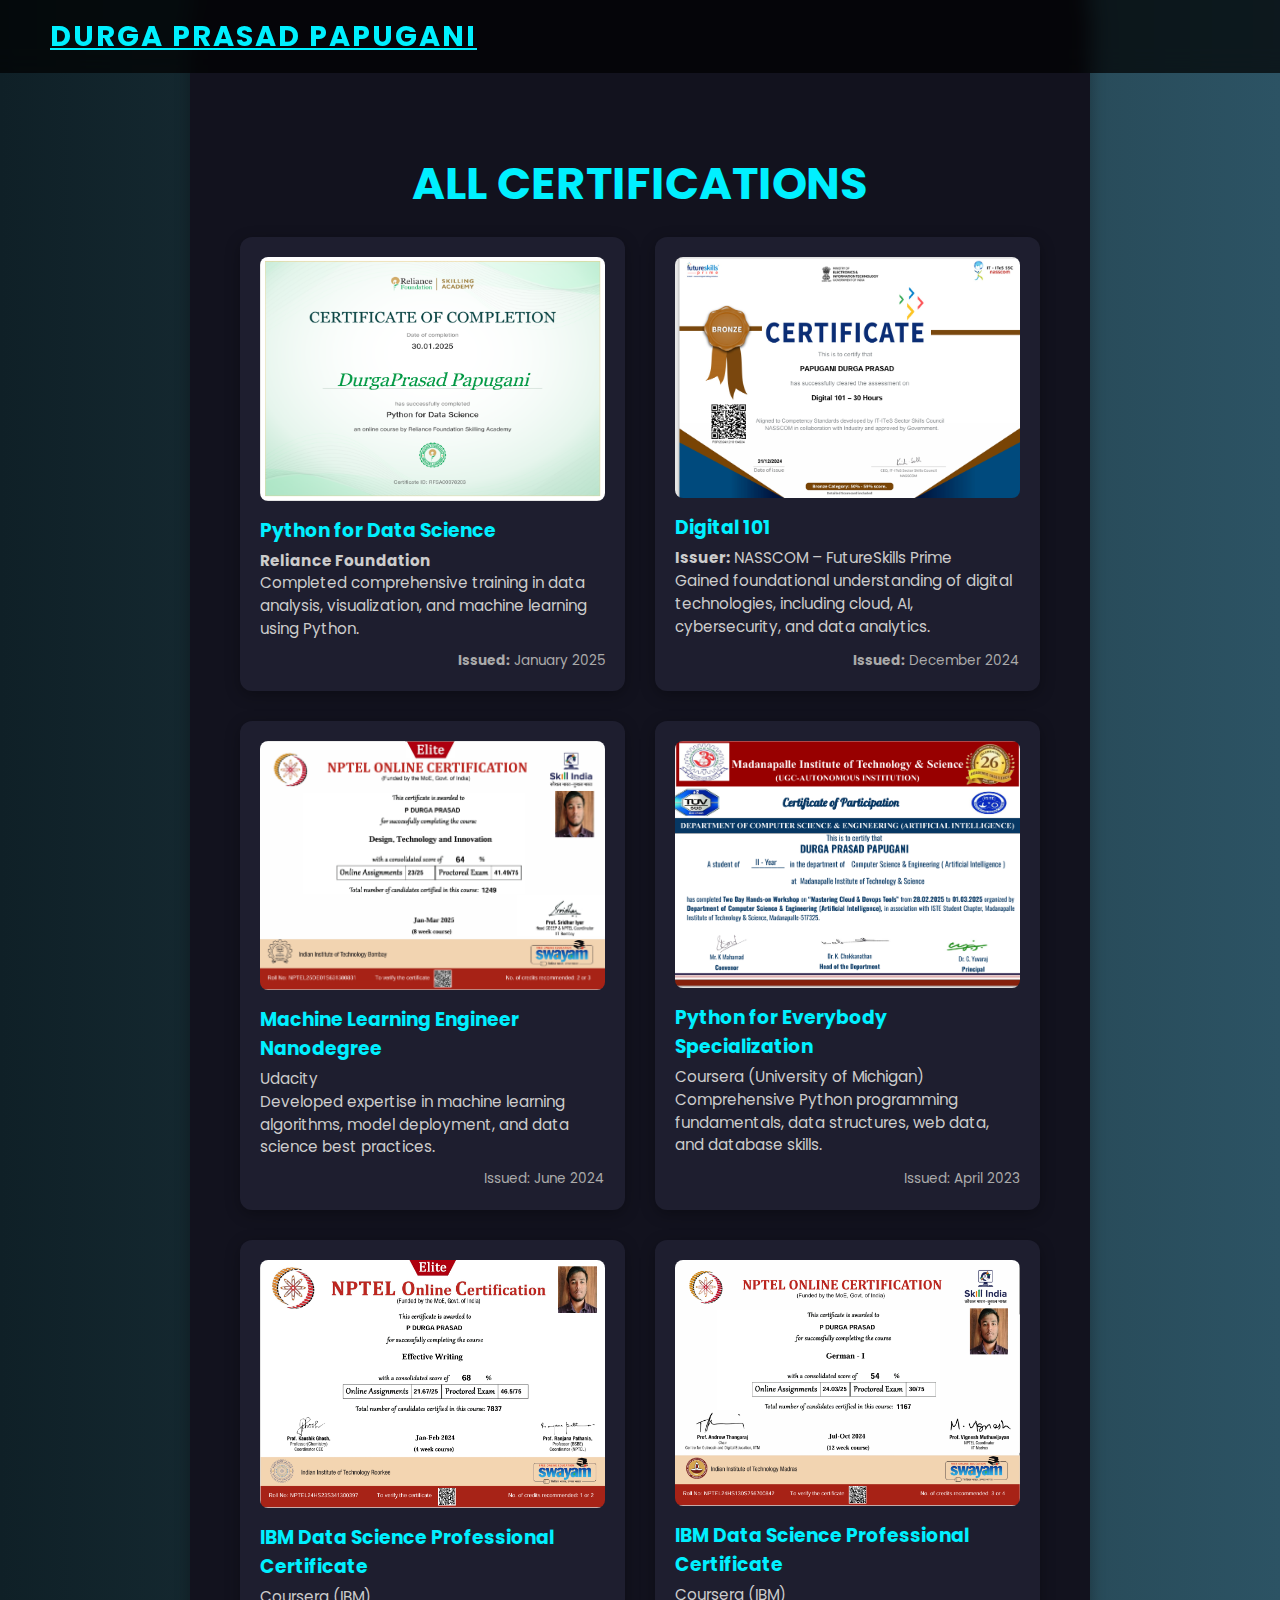
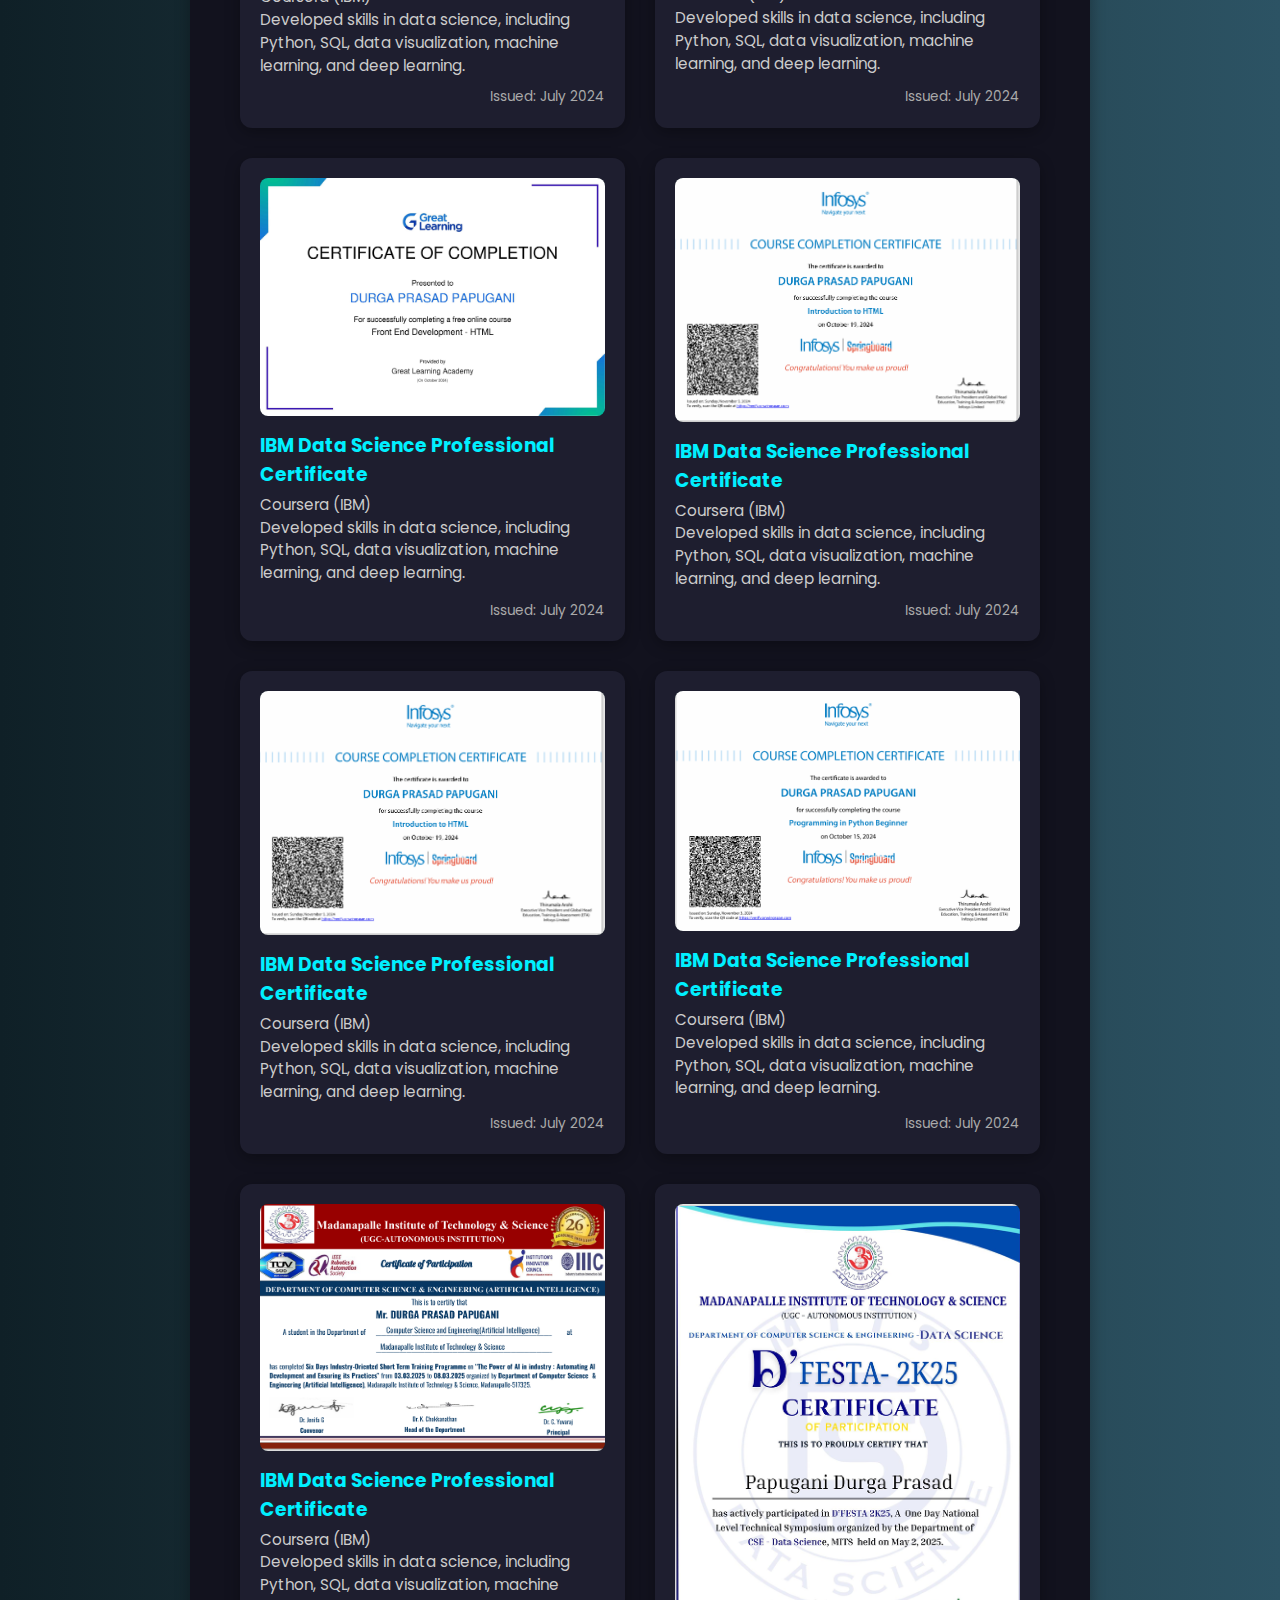
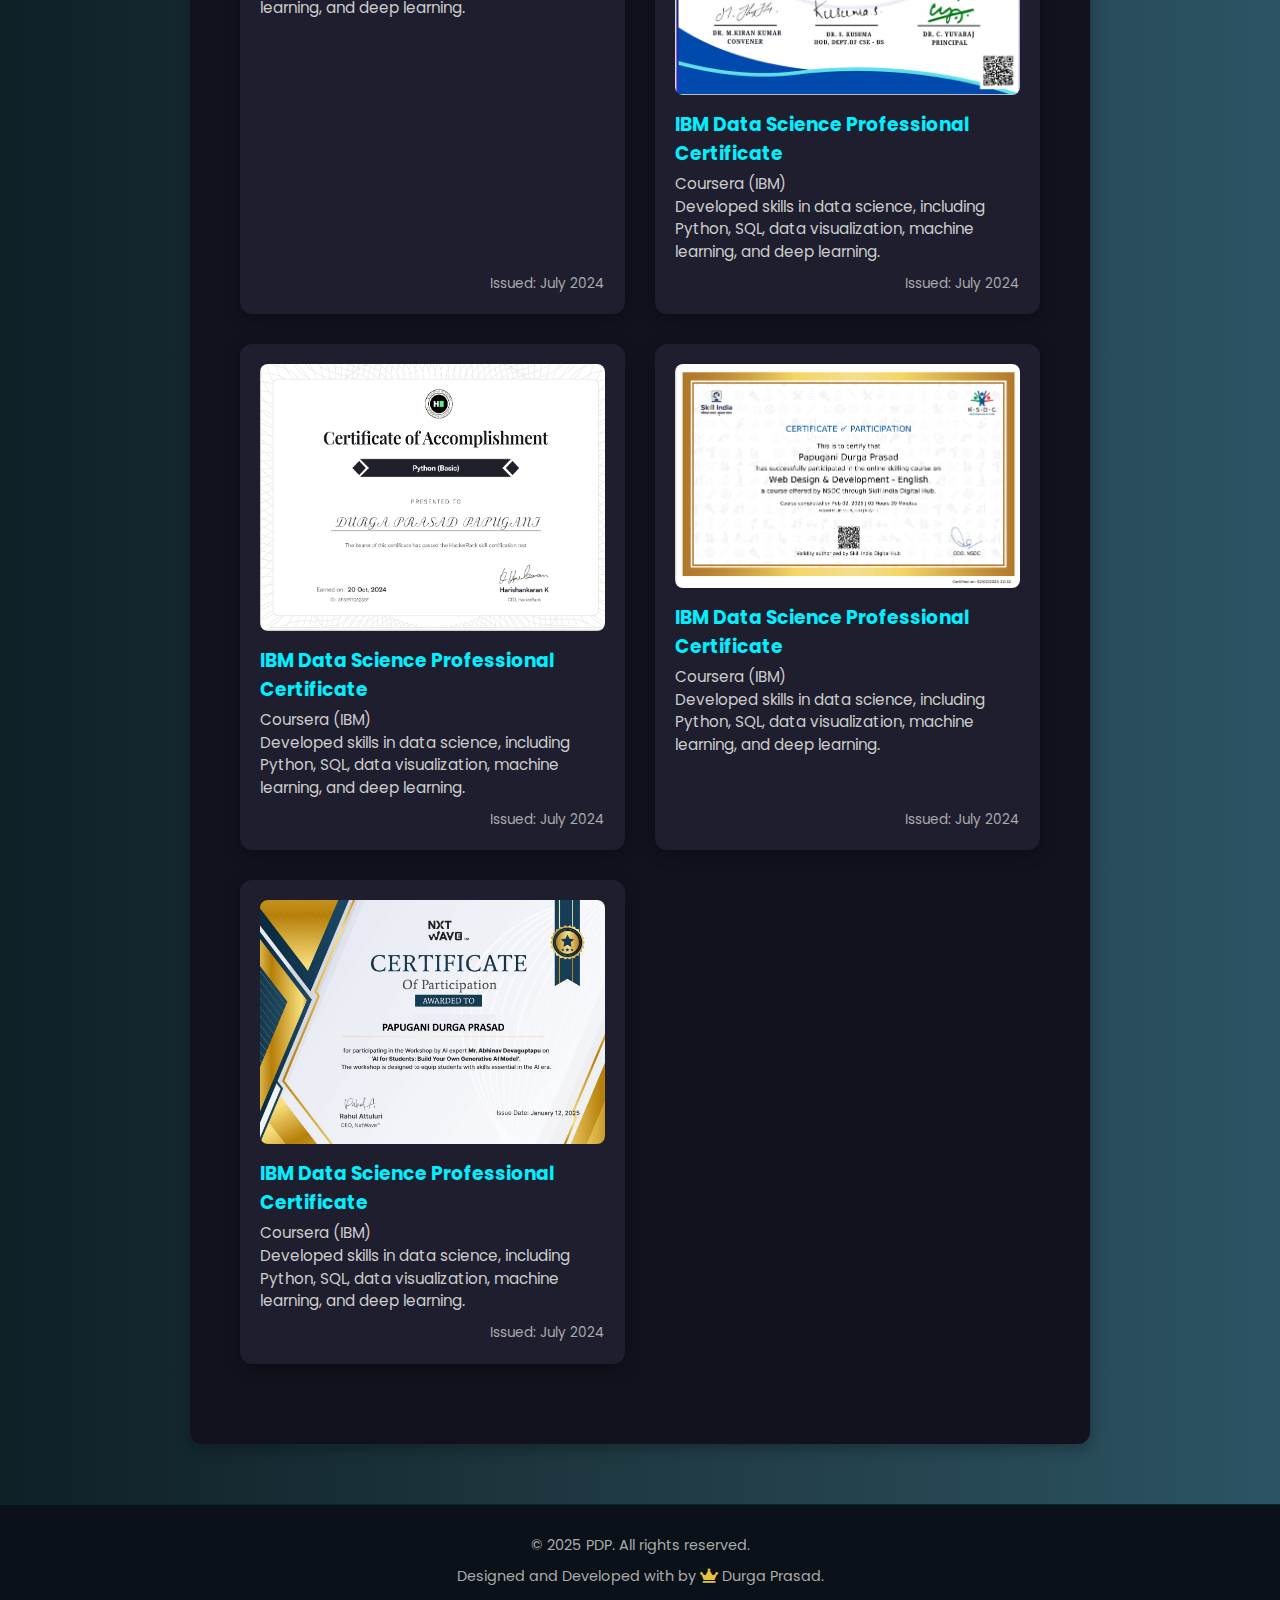
<file: certificates.html>
<!DOCTYPE html>
<html lang="en">
<head>
  <meta charset="UTF-8" />
  <meta name="viewport" content="width=device-width, initial-scale=1.0" />
 <title>Papugani Durga Prasad Portfolio</title>
    <meta name="description" content="Portfolio of Papugani Durga Prasad, showcasing skills in AI, full-stack web development, and modern UI/UX design." />
    <link rel="icon" href="PDP.jpeg" type="image/png" />
    <meta name="author" content="Papugani Durga Prasad" />
  <meta name="keywords" content="Certificates, AWS, Full-Stack, Deep Learning, Machine Learning" />
  <link rel="stylesheet" href="https://cdnjs.cloudflare.com/ajax/libs/font-awesome/5.15.4/css/all.min.css" />
  <link href="https://fonts.googleapis.com/css2?family=Poppins:wght@300;400;500;600;700&display=swap" rel="stylesheet" />
  <link href="https://unpkg.com/boxicons@2.1.4/css/boxicons.min.css" rel="stylesheet" />
  <style>
    html { scroll-behavior: smooth; }
    * { margin: 0; padding: 0; box-sizing: border-box; font-family: 'Poppins', sans-serif; }
    body { background: linear-gradient(to right, #0f2027, #203a43, #2c5364); color: #fff; overflow-x: hidden; }
    nav {
      display: flex; justify-content: space-between; align-items: center;
      background: rgba(0,0,0,0.7); padding: 15px 50px;
      position: fixed; width: 100%; top: 0; z-index: 100;
      backdrop-filter: blur(10px);
    }
    .logo { font-size: 1.8em; font-weight: 700; color: #00f0ff; letter-spacing: 2px; }
    .nav-links { display: flex; gap: 30px; }
    .nav-links a {
      position: relative; color: #fff; text-decoration: none; font-weight: 500;
      padding: 5px 0;
      opacity: 0; animation: fadeInNav 0.6s forwards; transition: color 0.3s;
    }
    .nav-links a:nth-child(1) { animation-delay: 0.2s; }
    .nav-links a:nth-child(2) { animation-delay: 0.4s; }

    .nav-links a::after {
      content: ''; position: absolute; left: 0; bottom: -3px; width: 0; height: 2px;
      background: #00f0ff; transition: width 0.3s;
    }
    .nav-links a:hover { color: #00f0ff; }
    .nav-links a:hover::after { width: 100%; }

    /* Dropdown Button */
    .dropbtn {
      background-color: transparent;
      color: white;
      padding: 5px 0;
      font-size: 1em;
      border: none;
      cursor: pointer;
      font-weight: 500;
      transition: color 0.3s;
      display: inline-flex;
      align-items: center;
      gap: 5px;
      position: relative;
    }

    .dropbtn::after {
      content: ''; position: absolute; left: 0; bottom: -3px; width: 0; height: 2px;
      background: #00f0ff; transition: width 0.3s;
    }

    .dropbtn:hover, .dropbtn:focus {
      color: #00f0ff;
    }
    .dropbtn:hover::after {
      width: 100%;
    }

    /* The container <div> - needed to position the dropdown content */
    .dropdown {
      position: relative;
      display: inline-block;
      opacity: 0;
      animation: fadeInNav 0.6s forwards;
      animation-delay: 0.6s;
    }

    /* Dropdown Content (Hidden by Default) */
    .dropdown-content {
      display: none;
      position: absolute;
      background-color: rgba(0,0,0,0.95);
      min-width: 160px;
      box-shadow: 0px 8px 16px 0px rgba(0,0,0,0.4);
      z-index: 1;
      border-radius: 8px;
      overflow: hidden;
      right: 0;
      top: 120%;
      border: 1px solid #00f0ff;
    }

    /* Links inside the dropdown */
    .dropdown-content a {
      color: white;
      padding: 12px 16px;
      text-decoration: none;
      display: block;
      text-align: left;
      animation: none;
      opacity: 1;
      transition: background-color 0.3s, color 0.3s;
    }

    /* Change color of dropdown links on hover */
    .dropdown-content a:hover {
      background-color: #2c5364;
      color: #00f0ff;
    }

    /* Show the dropdown menu when 'show' class is added by JS */
    .dropdown-content.show {
      display: block;
    }

    .container {
      display: flex; justify-content: space-between; align-items: center;
      padding: 180px 100px 60px; min-height: 100vh; flex-wrap: wrap;
    }
    .about, .profile-image, .skills-section, .projects-section, .contact-section,
    .education-section, .certificates-section, .achievements-section {
      opacity: 0; transform: translateY(40px); transition: all 0.8s ease;
    }
    .reveal { opacity: 1; transform: translateY(0); }

    /* Hero/About */
    .about { flex: 1; max-width: 600px; }
    .about h1 {
      font-size: 3.5em; background: linear-gradient(45deg, #00f0ff, #00b4cc);
      -webkit-background-clip: text; -webkit-text-fill-color: transparent; margin-bottom: 20px;
    }
    .about h3 { font-size: 1.5em; color: #ddd; margin-bottom: 30px; }
    .about p { font-size: 1.1em; line-height: 1.8; color: #ccc; margin-bottom: 30px; }
    .cta-buttons { display: flex; gap: 20px; }

    /* Section Styles */
    section {
      padding: 80px 50px;
      max-width: 900px;
      margin: 0 auto 60px auto;
      color: #ccc;
      background: #12121e;
      border-radius: 12px;
      box-shadow: 0 4px 15px rgba(0,0,0,0.3);
    }

    section h2 {
      font-size: 2.8em;
      color: #00f0ff;
      margin-bottom: 20px;
      text-align: center;
    }

    section ul {
      list-style-type: disc;
      padding-left: 40px;
      font-size: 1.1em;
      line-height: 1.7;
    }

    section ul li {
      margin-bottom: 10px;
    }

    /* Specific Section Styles (if needed to override general section) */
    .certificates-section {
      padding: 80px 50px; background: #12121e; text-align: center;
    }
    .certificates-grid {
      display: grid;
      grid-template-columns: repeat(auto-fit, minmax(280px, 1fr));
      gap: 30px;
      max-width: 1200px;
      margin: 0 auto;
      text-align: left; /* Adjust text alignment for cards if desired */
    }

    .certificate-card {
      background: #1e1e2f;
      border-radius: 12px;
      box-shadow: 0 4px 15px rgba(0,0,0,0.3);
      padding: 20px;
      transition: transform 0.3s;
      display: flex;
      flex-direction: column;
    }

    .certificate-card:hover {
      transform: translateY(-10px);
      box-shadow: 0 8px 25px rgba(0,240,255,0.4);
    }

    .certificate-card .card-image {
        width: 100%;
        height: auto;
        margin-bottom: 15px;
        border-radius: 8px;
        overflow: hidden;
        display: flex;
        align-items: center;
        justify-content: center;
        background-color: #0f2027;
    }

    .certificate-card .card-image img {
        width: 100%;
        height: auto; /* Changed from fixed height for better responsiveness */
        object-fit: cover;
        display: block;
    }

    .certificate-card h3 {
      color: #00f0ff;
      margin-bottom: 5px;
    }

    .certificate-card p {
      color: #ccc;
      font-size: 0.95em;
      line-height: 1.5;
    }

    .certificate-card .date {
      font-size: 0.85em;
      color: #aaa;
      margin-top: auto;
      padding-top: 10px;
      text-align: right;
    }

    /* Back to Top Button Styling */
    #backToTop {
        display: none;
        position: fixed;
        bottom: 30px;
        right: 30px;
        z-index: 99;
        border: none;
        outline: none;
        background-color: #00f0ff;
        color: #0f2027;
        cursor: pointer;
        padding: 15px 20px;
        border-radius: 50%;
        font-size: 18px;
        box-shadow: 0 4px 8px rgba(0,0,0,0.2);
        transition: background-color 0.3s, transform 0.3s;
    }

    #backToTop:hover {
        background-color: #00b4cc;
        transform: translateY(-3px);
    }

    @keyframes fadeInNav { from{opacity:0;transform:translateY(-10px);} to{opacity:1;transform:translateY(0);} }
    @keyframes slideInLeft{ from{opacity:0;transform:translateX(-100px);} to{opacity:1;transform:translateX(0);} }
    @keyframes slideInRight{ from{opacity:0;transform:translateX(100px);} to{opacity:1;transform:translateX(0);} }

    @media(max-width:992px){
      nav { padding: 15px 20px; } /* Adjust padding for smaller screens */
      .nav-links{display: flex; justify-content: center; width: 100%; gap: 15px;}
      nav::after{content:'';}
      .dropdown-content {
          right: auto;
          left: 50%;
          transform: translateX(-50%);
      }
      section {
        padding: 60px 30px;
      }
      .certificates-grid {grid-template-columns:1fr 1fr;}
    }
    @media(max-width:600px){
      .certificates-grid {grid-template-columns:1fr;}
    }

    /* Footer Styling */
    .footer {
      background: #0a1118; /* Very dark background */
      color: #aaa;
      text-align: center;
      padding: 30px 20px;
      font-size: 0.9em;
      border-top: 1px solid rgba(0,240,255,0.1); /* Subtle top border */
    }

    .footer-content {
      max-width: 900px;
      margin: 0 auto;
    }

    .footer-content p {
      margin-bottom: 10px;
    }
    
  </style>
</head>
<body>
  <div class="gradient-overlay"></div>

  <button id="backToTop" title="Back to Top">↑</button>

  <nav>
    <a href="INDEX.HTML" class="logo">DURGA PRASAD PAPUGANI</a>
    <div class="nav-links">
      <a href="INDEX.HTML#home">Home</a>
      <a href="INDEX.HTML#contact">Contact</a>
      <div class="dropdown">
        <button class="dropbtn">More <i class="fas fa-caret-down"></i></button>
        <div class="dropdown-content">
          <a href="INDEX.HTML#skills">Skills</a>
          <a href="INDEX.HTML#education">Education</a>
          <a href="INDEX.HTML#projects">Projects</a>
          <a href="#certificates">Certificates</a>
          <a href="INDEX.HTML#achievements">Achievements</a>
          <a href="INDEX.HTML#interships">Internships</a>
        </div>
      </div>
    </div>
  </nav>

  <section class="certificates-section reveal" id="certificates" style="padding-top: 150px;">
    <h2>ALL CERTIFICATIONS</h2>
    <div class="certificates-grid">
      <div class="certificate-card">
        <div class="card-image">
          <img src="reliancepython.png" alt="Python" />
        </div>
        <h3>Python for Data Science</h3>
        <p><strong>Reliance Foundation</strong></p>
        <p>Completed comprehensive training in data analysis, visualization, and machine learning using Python.</p>
        <p class="date"><strong>Issued:</strong> January 2025</p>
      </div> 
      
      <div class="certificate-card">
        <div class="card-image">
          <img src="nasscom.png" alt="NASSCOM Digital 101 Certificate" />
        </div>
        <h3>Digital 101</h3>
          <p><strong>Issuer:</strong> NASSCOM – FutureSkills Prime</p>
            <p>Gained foundational understanding of digital technologies, including cloud, AI, cybersecurity, and data analytics.</p>
            <p class="date"><strong>Issued:</strong> December 2024</p>
      </div>
      <div class="certificate-card">
        <div class="card-image">
          <img src="dti.png" alt="ML Engineer Certificate" />
        </div>
        <h3>Machine Learning Engineer Nanodegree</h3>
        <p>Udacity</p>
        <p>Developed expertise in machine learning algorithms, model deployment, and data science best practices.</p>
        <p class="date">Issued: June 2024</p>
      </div>
      <div class="certificate-card">
        <div class="card-image">
          <img src="devops.png" alt="Python Certificate" />
        </div>
        <h3>Python for Everybody Specialization</h3>
        <p>Coursera (University of Michigan)</p>
        <p>Comprehensive Python programming fundamentals, data structures, web data, and database skills.</p>
        <p class="date">Issued: April 2023</p>
      </div>
      <div class="certificate-card">
        <div class="card-image">
          <img src="effective eriting.png" alt="Data Science Certificate" />
        </div>
        <h3>IBM Data Science Professional Certificate</h3>
        <p>Coursera (IBM)</p>
        <p>Developed skills in data science, including Python, SQL, data visualization, machine learning, and deep learning.</p>
        <p class="date">Issued: July 2024</p>
      </div>
      <div class="certificate-card">
        <div class="card-image">
          <img src="german.png" alt="Data Science Certificate" />
        </div>
        <h3>IBM Data Science Professional Certificate</h3>
        <p>Coursera (IBM)</p>
        <p>Developed skills in data science, including Python, SQL, data visualization, machine learning, and deep learning.</p>
        <p class="date">Issued: July 2024</p>
      </div>
      <div class="certificate-card">
        <div class="card-image">
          <img src="HTML GREATLERNING.jpg" alt="Data Science Certificate" />
        </div>
        <h3>IBM Data Science Professional Certificate</h3>
        <p>Coursera (IBM)</p>
        <p>Developed skills in data science, including Python, SQL, data visualization, machine learning, and deep learning.</p>
        <p class="date">Issued: July 2024</p>
      </div>
      <div class="certificate-card">
        <div class="card-image">
          <img src="htmlinfosys.png" alt="Data Science Certificate" />
        </div>
        <h3>IBM Data Science Professional Certificate</h3>
        <p>Coursera (IBM)</p>
        <p>Developed skills in data science, including Python, SQL, data visualization, machine learning, and deep learning.</p>
        <p class="date">Issued: July 2024</p>
      </div>

      <div class="certificate-card">
        <div class="card-image">
          <img src="htmlinfosys.png" alt="Data Science Certificate" />
        </div>
        <h3>IBM Data Science Professional Certificate</h3>
        <p>Coursera (IBM)</p>
        <p>Developed skills in data science, including Python, SQL, data visualization, machine learning, and deep learning.</p>
        <p class="date">Issued: July 2024</p>
      </div>

      <div class="certificate-card">
        <div class="card-image">
          <img src="pythoninfosys.png" alt="Data Science Certificate" />
        </div>
        <h3>IBM Data Science Professional Certificate</h3>
        <p>Coursera (IBM)</p>
        <p>Developed skills in data science, including Python, SQL, data visualization, machine learning, and deep learning.</p>
        <p class="date">Issued: July 2024</p>
      </div>

      <div class="certificate-card">
        <div class="card-image">
          <img src="training.png" alt="Data Science Certificate" />
        </div>
        <h3>IBM Data Science Professional Certificate</h3>
        <p>Coursera (IBM)</p>
        <p>Developed skills in data science, including Python, SQL, data visualization, machine learning, and deep learning.</p>
        <p class="date">Issued: July 2024</p>
      </div>


      <div class="certificate-card">
        <div class="card-image">
          <img src="dfesta.png" alt="Data Science Certificate" />
        </div>
        <h3>IBM Data Science Professional Certificate</h3>
        <p>Coursera (IBM)</p>
        <p>Developed skills in data science, including Python, SQL, data visualization, machine learning, and deep learning.</p>
        <p class="date">Issued: July 2024</p>
      </div>


      <div class="certificate-card">
        <div class="card-image">
          <img src="hacerrank.png" alt="Data Science Certificate" />
        </div>
        <h3>IBM Data Science Professional Certificate</h3>
        <p>Coursera (IBM)</p>
        <p>Developed skills in data science, including Python, SQL, data visualization, machine learning, and deep learning.</p>
        <p class="date">Issued: July 2024</p>
      </div>

      <div class="certificate-card">
        <div class="card-image">
          <img src="webdesign.png" alt="Data Science Certificate" />
        </div>
        <h3>IBM Data Science Professional Certificate</h3>
        <p>Coursera (IBM)</p>
        <p>Developed skills in data science, including Python, SQL, data visualization, machine learning, and deep learning.</p>
        <p class="date">Issued: July 2024</p>
      </div>

      <div class="certificate-card">
        <div class="card-image">
          <img src="NEXTWAVE.png" alt="Data Science Certificate" />
        </div>
        <h3>IBM Data Science Professional Certificate</h3>
        <p>Coursera (IBM)</p>
        <p>Developed skills in data science, including Python, SQL, data visualization, machine learning, and deep learning.</p>
        <p class="date">Issued: July 2024</p>
      </div>
  </section>
   <!-- Footer -->
  <footer class="footer">
    <div class="footer-content">
      <p>&copy; <span id="currentYear">2025</span> PDP. All rights reserved.</p>
      <p>Designed and Developed with  by <i class="fas fa-crown" style="color: #e7c23c;"></i> Durga Prasad.</p>
    </div>
  </footer>

  <script>
    document.addEventListener('DOMContentLoaded', function() {
      // Dropdown functionality
      const dropbtn = document.querySelector('.dropbtn');
      const dropdownContent = document.querySelector('.dropdown-content');

      if (dropbtn && dropdownContent) {
        dropbtn.addEventListener('click', function(event) {
          event.stopPropagation(); // Prevent document click from closing immediately
          dropdownContent.classList.toggle('show');
        });

        // Close the dropdown if the user clicks outside of it
        window.addEventListener('click', function(event) {
          if (!event.target.matches('.dropbtn') && !event.target.closest('.dropdown-content')) {
            if (dropdownContent.classList.contains('show')) {
              dropdownContent.classList.remove('show');
            }
          }
        });
      }

      // Intersection Observer for reveal animations
      const observer = new IntersectionObserver((entries) => {
        entries.forEach(entry => {
          if (entry.isIntersecting) {
            entry.target.classList.add('reveal');
            observer.unobserve(entry.target);
          }
        });
      }, { threshold: 0.2 });

      // Observe all sections for reveal animation
      document.querySelectorAll('.certificates-section').forEach(el => observer.observe(el));

      // Back to Top Button functionality
      const backToTopButton = document.getElementById('backToTop');

      window.addEventListener('scroll', () => {
        if (window.scrollY > 300) { // Show button after scrolling 300px
          backToTopButton.style.display = 'block';
        } else {
          backToTopButton.style.display = 'none';
        }
      });

      backToTopButton.addEventListener('click', () => {
        window.scrollTo({
          top: 0,
          behavior: 'smooth'
        });
      });
    });
  </script>
</body>
</html>
</file>
